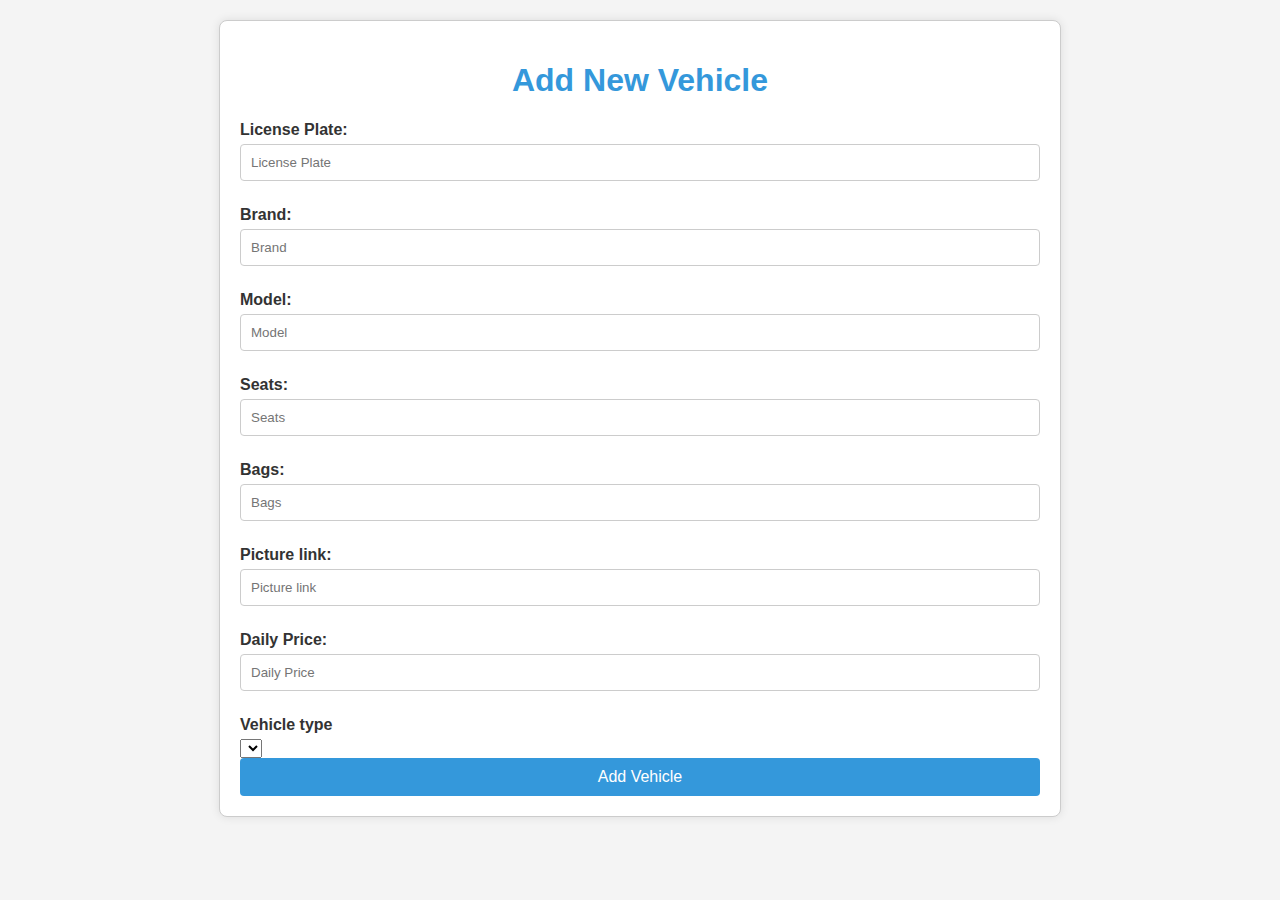
<file: target/classes/templates/add-vehicle.html>
<!DOCTYPE html>
<html lang="en" xmlns="http://www.w3.org/1999/html">
<head>
  <meta charset="UTF-8">
  <meta name="viewport" content="width=device-width, initial-scale=1.0">
  <link rel="stylesheet" href="https://cdnjs.cloudflare.com/ajax/libs/font-awesome/5.15.3/css/all.min.css">
  <style>
    body {
      font-family: Arial, sans-serif;
      margin: 0;
      padding: 0;
      box-sizing: border-box;
      background-color: #f4f4f4;
    }

    .container {
      max-width: 800px;
      margin: 20px auto;
      padding: 20px;
      border: 1px solid #ccc;
      border-radius: 8px;
      background-color: #fff;
      box-shadow: 0 0 10px rgba(0, 0, 0, 0.1);
    }

    h1 {
      text-align: center;
      color: #3498db;
    }

    .form {
      margin-top: 20px;
    }

    label {
      display: block;
      margin: 10px 0 5px;
      color: #333;
      font-weight: bold;
    }

    input {
      width: 100%;
      padding: 10px;
      margin-bottom: 15px;
      box-sizing: border-box;
      border: 1px solid #ccc;
      border-radius: 4px;
    }

    button {
      background-color: #3498db;
      color: #fff;
      padding: 10px 20px;
      border: none;
      border-radius: 4px;
      cursor: pointer;
      width: 100%;
      font-size: 16px;
    }

    button:hover {
      background-color: #2980b9;
    }

    .text-danger {
      color: red;
    }
  </style>
  <title>Add New Vehicle</title>
</head>
<body>

<div class="container">
  <h1>Add New Vehicle</h1>

  <form class="form" action="/vehicles/add-vehicle" method="POST">
    <label for="licensePlate">License Plate:</label>
    <input id="licensePlate" name="licensePlate" placeholder="License Plate" required>

    <label for="brand">Brand:</label>
    <input id="brand" name="brand" placeholder="Brand" required>

    <label for="model">Model:</label>
    <input id="model" name="model" placeholder="Model" required>

    <label for="seats">Seats:</label>
    <input id="seats" name="seats" placeholder="Seats" type="number" required>

    <label for="bags">Bags:</label>
    <input id="bags" name="bags" placeholder="Bags" type="number" required>

    <label for="pictureLink">Picture link:</label>
    <input id="pictureLink" name="pictureLink" placeholder="Picture link" required>

    <label for="dailyPrice">Daily Price:</label>
    <input id="dailyPrice" name="dailyPrice" type="number" placeholder="Daily Price" required>

    <label >Vehicle type</label>
   <select name="vehicleType"> <option
           th:each="type:${types}"
   th:value="${type.getId()}"
   th:text="${type.getDescription()}">
         </option>
   </select>
    <br>
    <button type="submit">Add Vehicle</button>
  </form>
</div>

</body>
</html>
</file>
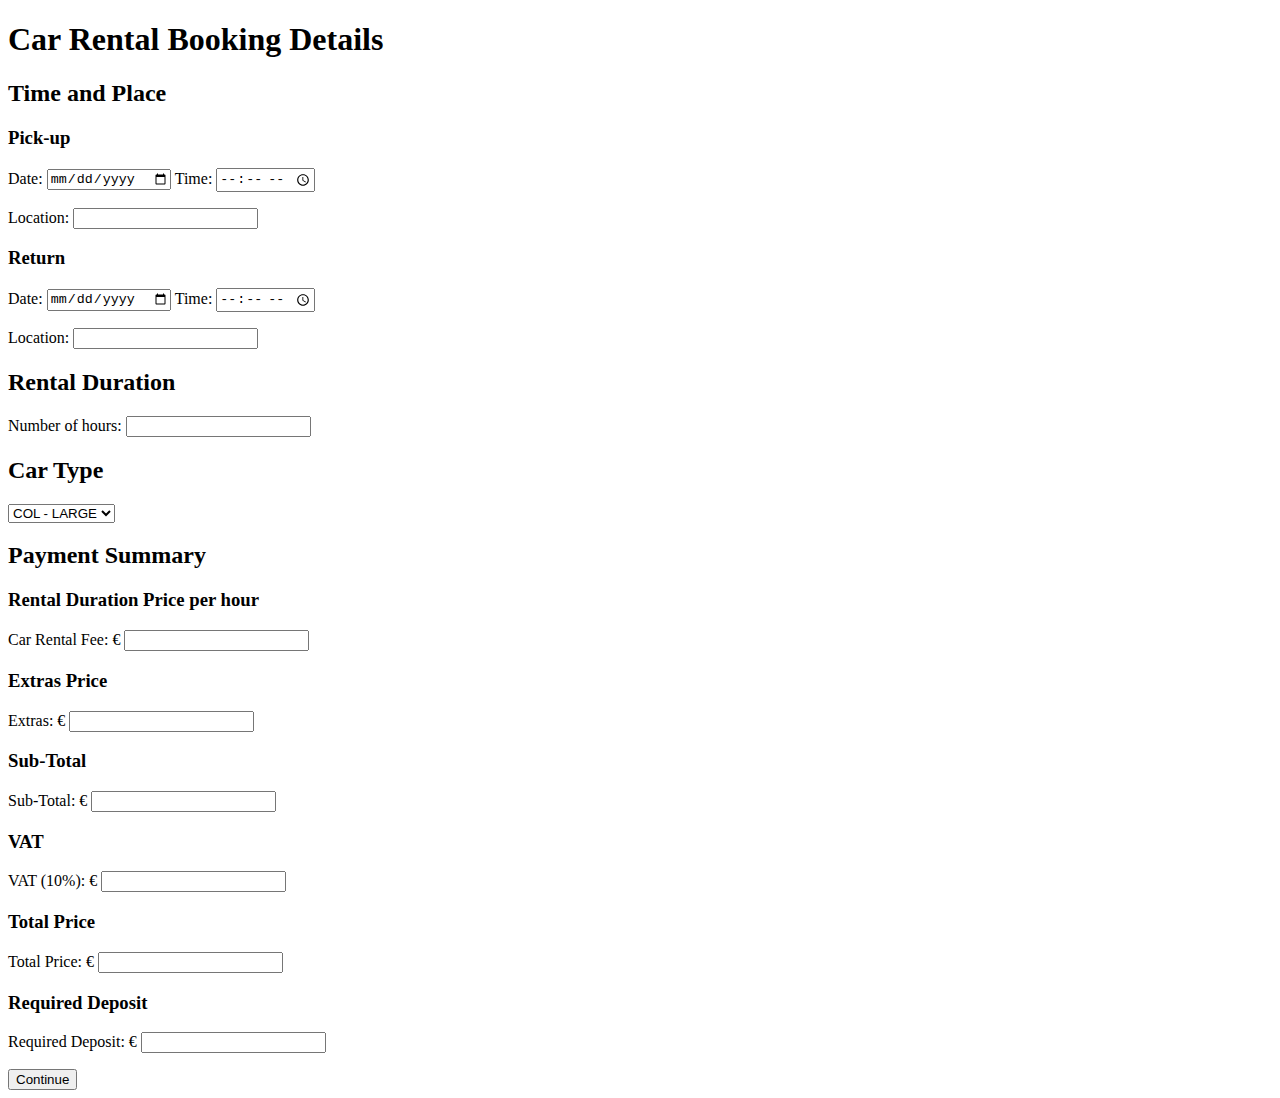
<file: target/classes/templates/fff.html>
<!DOCTYPE html> <html> <head> <title>Car Rental Payment</title> </head> <body> <h1>Car Rental Booking Details</h1> <h2>Time and Place</h2> <h3>Pick-up</h3> <p>Date: <input type="date" name="pickupdate"> Time: <input type="time" name="pickuptime"></p> <p>Location: <input type="text" name="pickuplocation"></p> <h3>Return</h3> <p>Date: <input type="date" name="returndate"> Time: <input type="time" name="returntime"></p> <p>Location: <input type="text" name="returnlocation"></p> <h2>Rental Duration</h2> <p>Number of hours: <input type="number" name="hours"> </p> <h2>Car Type</h2> <select name="cartype"> <option value="collarge">COL - LARGE</option> <option value="other">Other</option> </select> <h2>Payment Summary</h2> <h3>Rental Duration Price per hour</h3> <p>Car Rental Fee: € <input type="number" name="fee"> </p> <h3>Extras Price</h3> <p>Extras: € <input type="number" name="extras"> </p> <h3>Sub-Total</h3> <p>Sub-Total: € <input type="number" name="subtotal"> </p> <h3>VAT</h3> <p>VAT (10%): € <input type="number" name="vat"> </p> <h3>Total Price</h3> <p>Total Price: € <input type="number" name="totalprice"> </p> <h3>Required Deposit</h3> <p>Required Deposit: € <input type="number" name="deposit"> </p> <input type="submit" value="Continue"> </body> </html>
</file>
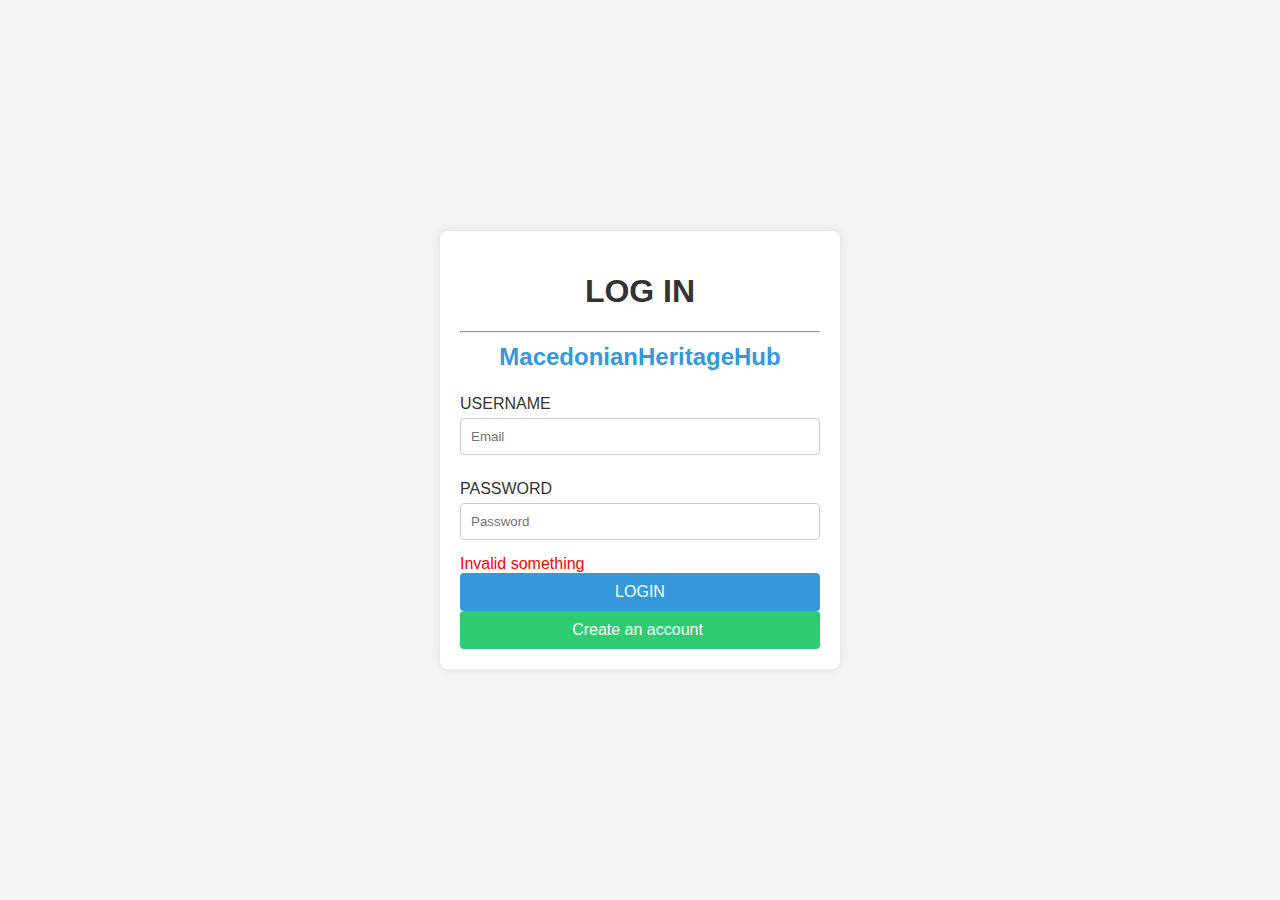
<file: src/main/resources/templates/login.html>
<!DOCTYPE html>
<html lang="en">
<head>
    <meta charset="UTF-8">
    <title>Title</title>
  <style>
    body {
      font-family: Arial, sans-serif;
      margin: 0;
      padding: 0;
      box-sizing: border-box;
      background-color: #f4f4f4;
    }

    .container {
      display: flex;
      justify-content: center;
      align-items: center;
      height: 100vh;
    }

    .login-container {
      background-color: #fff;
      border-radius: 8px;
      box-shadow: 0 0 10px rgba(0, 0, 0, 0.1);
      overflow: hidden;
      width: 400px;
    }

    .form {
      padding: 20px;
    }

    h1 {
      text-align: center;
      color: #333;
    }

    .logo {
      text-align: center;
      color: #3498db;
      font-size: 24px;
      margin-top: 10px;
    }

    label {
      display: block;
      margin: 10px 0 5px;
      color: #333;
    }

    input {
      width: 100%;
      padding: 10px;
      margin-bottom: 15px;
      box-sizing: border-box;
      border: 1px solid #ccc;
      border-radius: 4px;
    }

    button {
      background-color: #3498db;
      color: #fff;
      padding: 10px 20px;
      border: none;
      border-radius: 4px;
      cursor: pointer;
      width: 100%;
      font-size: 16px;
    }

    button:hover {
      background-color: #2980b9;
    }

    .text-danger {
      color: red;
    }

    #create-btn {
      background-color: #2ecc71;
    }

    .button-icon {
      margin-left: 5px;
    }

  </style>
</head>

<body>
<div class="container">
  <div class="login-container">
    <div class="form">
      <h1>LOG IN</h1>
      <hr>
      <h3 class="logo">
        <span class="highlight">Macedonian</span>HeritageHub
      </h3>
      <form action="/login" method="POST">
        <label for="email">USERNAME</label>
        <input  id="email" name="username" placeholder="Email" required>

        <label for="password">PASSWORD</label>
        <input type="password" id="password" name="password" placeholder="Password" required>
        <div th:if="${param.error}" th:text="${param.error}" class="text-danger">Invalid something</div>
        <button id="login-button" type="submit">LOGIN</button>
      </form>
      <form action="/register" method="get">
        <button type="submit" id="create-btn"> Create an account   <i class="fas fa-arrow-right button-icon"></i> </button>
      </form>

    </div>
  </div>

  <div class="image" ></div>
</div>
</body>
</html>
</file>
